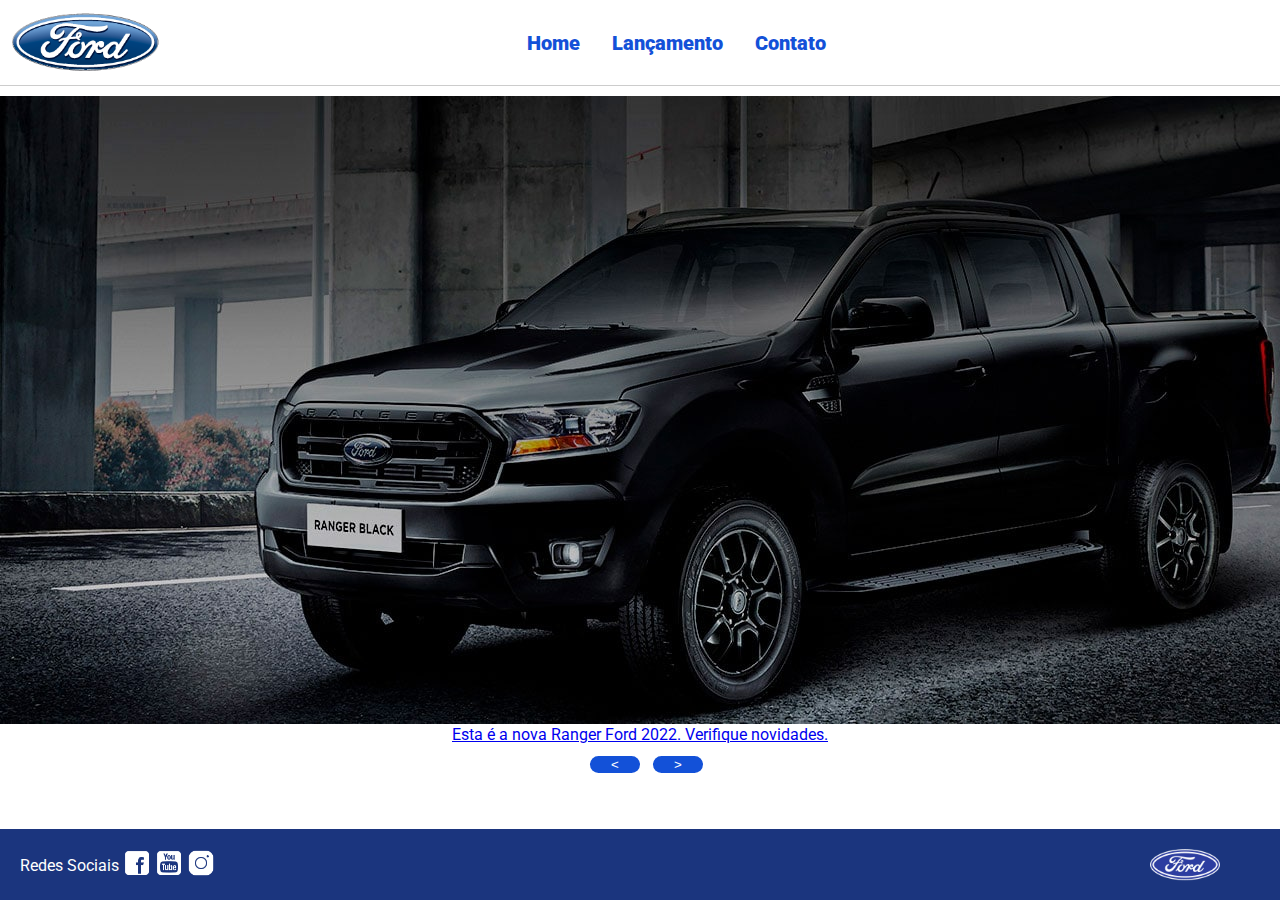
<file: index.html>
<!DOCTYPE html>
<html lang="pt-br">
<head>
    <meta charset="UTF-8">
    <meta http-equiv="X-UA-Compatible" content="IE=edge">
    <meta name="viewport" content="width=device-width, initial-scale=1.0">
    <title>Ford</title>    
    <link href="css/reset.css" rel="stylesheet">
    <link href="css/style.css" rel="stylesheet">
    
</head>
<body>
    <header>       
        <div>
            <img src="img/logo-ford-256.png" width="150" class="logo" />
        </div>
        <nav>
            <ul>
                <li>
                    <a href="index.html">Home</a>
                </li>
                <li>
                    <a href="lancamento.html">Lançamento</a>
                </li>
                <li>
                    <a href="contato.html">Contato</a>
                </li>
            </ul>
        </nav>

    </header>
    <main>
        <div id="carousel">
        </div>
        <div id="carousel-title">
        </div>
        <script src="js/carousel.js"></script>
        <script>
             //insert each image on carousel
            carouselArr.push(new Carousel("imagem_1.jpg","Esta é a nova Ranger Ford 2022. Verifique novidades.","lancamento.html"));
            carouselArr.push(new Carousel("imagem_2.jpg","Ford a nossa história","#"));
            carouselArr.push(new Carousel("imagem_3.jpg","Nova Ford Bronco Sport 2022","lancamento.html"));
            Carousel.Start(carouselArr);
        </script>
        
    </main>
    <footer>
        <nav id="social">
            <ul>
                <li><span class="redesociais">Redes Sociais</span></li>
                <li><a href="#" title="Facebook"><img src="img/facebook-50.png"></a></li>
                <li><a href="#" title="YouTube"><img src="img/youtube-squared-50.png"></a></li>
                <li><a href="#" title="Instagram"><img src="img/instagram-logo-50.png"></a></li>
            </ul>
        </nav>
        <div>
           <img src="img/ford-96.png" width="70"  />
        </div>
    </footer>    
</body>
</html>
</file>
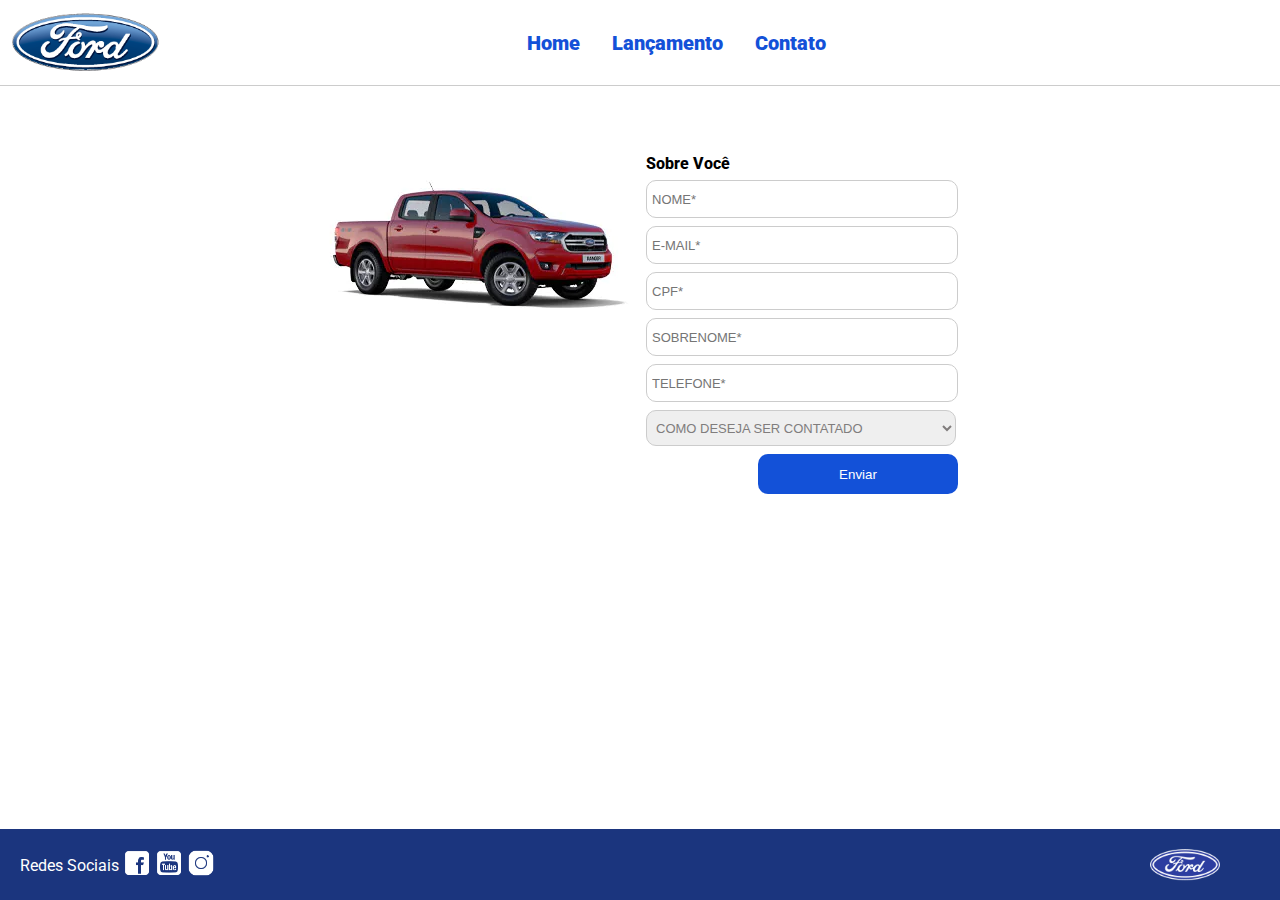
<file: contato.html>
<!DOCTYPE html>
<html lang="pt-br">
<head>
    <meta charset="UTF-8">
    <meta http-equiv="X-UA-Compatible" content="IE=edge">
    <meta name="viewport" content="width=device-width, initial-scale=1.0">
    <title>Ford</title>    
    <link href="css/reset.css" rel="stylesheet">
    <link href="css/style.css" rel="stylesheet">
    <link href="css/form.css" rel="stylesheet">
    <script src="js/form.js"></script>
</head>
<body>
    <header>       
        <div>
            <img src="img/logo-ford-256.png" width="150" class="logo" />
        </div>
        <nav>
            <ul>
                <li>
                    <a href="index.html">Home</a>
                </li>
                <li>
                    <a href="lancamento.html">Lançamento</a>
                </li>
                <li>
                    <a href="contato.html">Contato</a>
                </li>
            </ul>
        </nav>

    </header>
    <main>
        <div class="forms">
            <div>
                <img src="img/xls 2.2 diesel.jpg">
            </div>
            <div>
                <h2 class="titulo">Sobre Você</h2>
                <form onsubmit="return Post(event, this);">
                <input type="text" name="nome" placeholder="NOME*" class="fordform" required>
                <input type="text" name="email" placeholder="E-MAIL*" class="fordform" required>
                <input type="text" name="cpf" placeholder="CPF*" class="fordform" required>
                <input type="text" name="sobrenome" placeholder="SOBRENOME*" class="fordform" required>
                <input type="text" name="telefone" placeholder="TELEFONE*" class="fordform" required>
                <select name="contato" class="fordform" required>
                    <option selected>COMO DESEJA SER CONTATADO</option>
                    <option>TELEFONE</option>
                    <option>E-MAIL</option>
                </select>
            <button type="submit">Enviar</button>
            </form>
            </div>
        </div>
    </main>
    <footer>
        <nav id="social">
            <ul>
                <li><span class="redesociais">Redes Sociais</span></li>
                <li><a href="#" title="Facebook"><img src="img/facebook-50.png"></a></li>
                <li><a href="#" title="YouTube"><img src="img/youtube-squared-50.png"></a></li>
                <li><a href="#" title="Instagram"><img src="img/instagram-logo-50.png"></a></li>
            </ul>
        </nav>
        <div>
           <img src="img/ford-96.png" width="70"  />
        </div>
    </footer>    
</body>
</html>
</file>
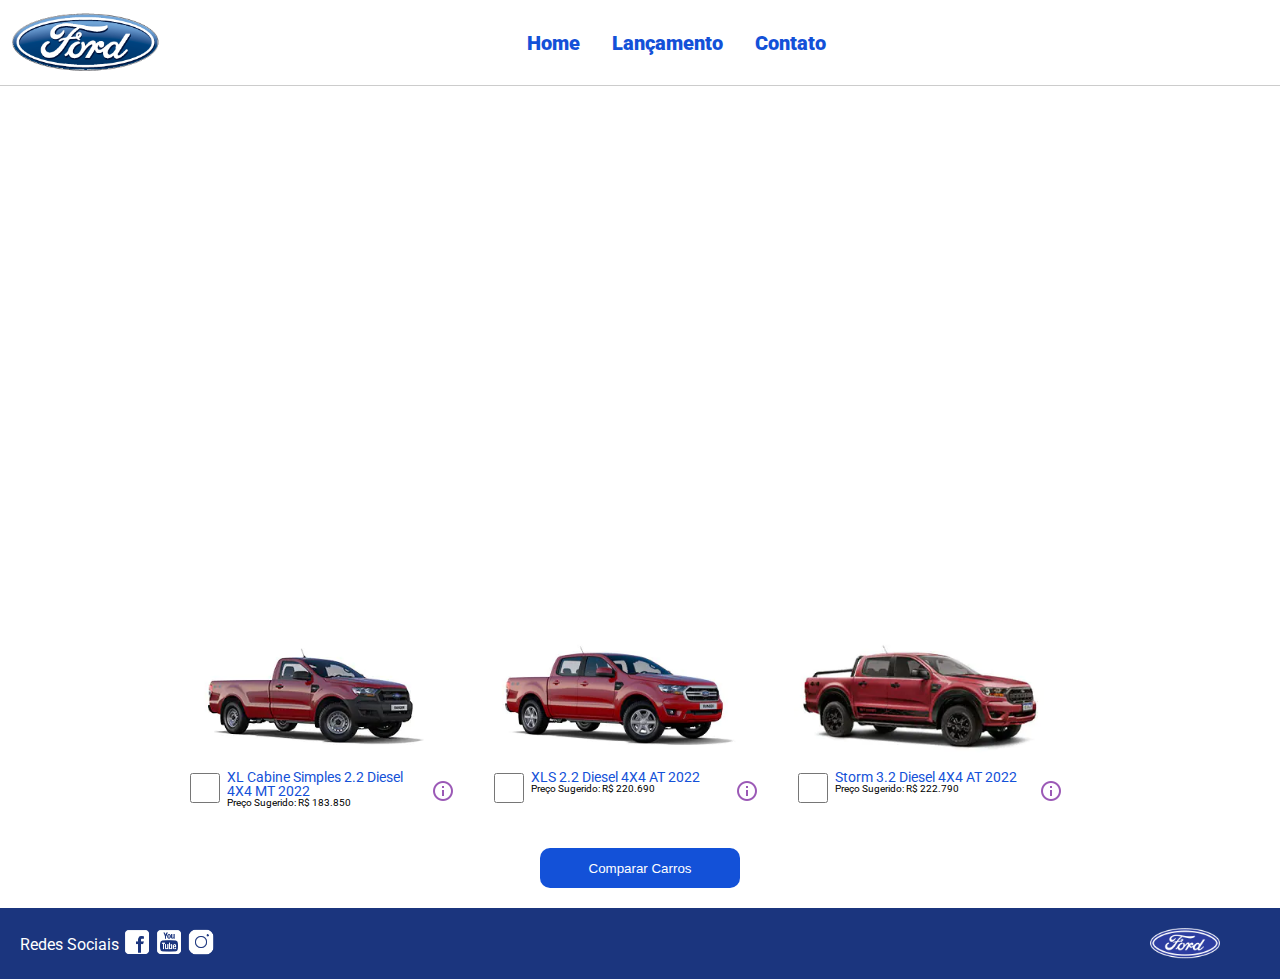
<file: lancamento.html>
<!DOCTYPE html>
<html lang="pt-br">
<head>
    <meta charset="UTF-8">
    <meta http-equiv="X-UA-Compatible" content="IE=edge">
    <meta name="viewport" content="width=device-width, initial-scale=1.0">
    <title>Ford</title>    
    <link href="css/reset.css" rel="stylesheet">
    <link href="css/style.css" rel="stylesheet">
    <link href="css/lancamento.css" rel="stylesheet">
    <script src="js/compare.js"></script>
</head>
<body>
    <header>       
        <div>
            <img src="img/logo-ford-256.png" width="150" class="logo" />
        </div>
        <nav>
            <ul>
                <li>
                    <a href="index.html">Home</a>
                </li>
                <li>
                    <a href="lancamento.html">Lançamento</a>
                </li>
                <li>
                    <a href="contato.html">Contato</a>
                </li>
            </ul>
        </nav>

    </header>
    <main>
        <div>
            <iframe style = "display: block; margin-bottom: 30px; margin-left: auto; margin-right: auto; width: 100%;
            height: 500px;" src="https://www.youtube-nocookie.com/embed/vQsryuNmsL0?controls=0&autoplay=1&modestbranding=0&loop=1&mute=1&rel=0&hd=1" title="YouTube video player" frameborder="0" allow="accelerometer; autoplay; clipboard-write; encrypted-media; gyroscope; picture-in-picture" allowfullscreen></iframe>
        </div>
        <div>
            <ul class="modelcars">
                <li> 
                    <img src="img/XL Cabine.jpg" class="photocar">
                    <div class="infocar">
                        <div>
                            <input type="checkbox" value="car1" class="checkbox" onchange="SetCarToCompare(this, new Car('XL Cabine Simples 2.2 Diesel 4X4 MT 2022', 183850, 511, 1821, 232, 1234, 2.2, 160, 1420, 'Aço Estampado 16', 'img/XL Cabine.jpg'));">
                        </div>
                        <div class="info">
                            <span class="textmodel">XL Cabine Simples 2.2 Diesel 4X4 MT 2022</span>
                            <span class="textprice">Preço Sugerido: R$ 183.850</span>
                        </div>
                        <div>
                            <img src="img/info.png">
                        </div>
                    </div>
                </li>
                <li>
                    <img src="img/xls 2.2 diesel.jpg" class="photocar">
                    <div class="infocar">
                        <div>
                            <input type="checkbox" value="car1" class="checkbox" onchange="SetCarToCompare(this, new Car('XLS 2.2 Diesel 4X4 AT 2022', 220690, 511, 1821, 232, 1076, 2.2, 160, 1180, 'Aço Estampado 16', 'img/xls 2.2 diesel.jpg'));">
                        </div>
                        <div class="info">
                            <span class="textmodel">XLS 2.2 Diesel 4X4 AT 2022</span>
                            <span class="textprice">Preço Sugerido: R$ 220.690</span>
                        </div>
                        <div>
                            <img src="img/info.png">
                        </div>
                    </div>
                </li>
                <li>
                    <img src="img/storm.jpg" class="photocar">
                    <div class="infocar">
                        <div>
                            <input type="checkbox" value="car1" class="checkbox" onchange="SetCarToCompare(this, new Car('Storm 3.2 Diesel 4X4 AT 2022', 222790, 511, 1821, 232, 1040, 3.2, 200, 1180, 'Liga Leve 17', 'img/storm.jpg'));">
                        </div>
                        <div class="info">
                            <span class="textmodel">Storm 3.2 Diesel 4X4 AT 2022</span>
                            <span class="textprice">Preço Sugerido: R$ 222.790</span>
                        </div>
                        <div>
                            <img src="img/info.png">
                        </div>
                    </div>
                </li>
            </ul>
        </div>
        <div style="text-align: center;padding-bottom: 20px;">
            <button type="button" style="height: 40px; width: 200px;" onclick="ShowCompare()">Comparar Carros</button>
        </div> 
    </main>
    <footer>
        <nav id="social">
            <ul>
                <li><span class="redesociais">Redes Sociais</span></li>
                <li><a href="#" title="Facebook"><img src="img/facebook-50.png"></a></li>
                <li><a href="#" title="YouTube"><img src="img/youtube-squared-50.png"></a></li>
                <li><a href="#" title="Instagram"><img src="img/instagram-logo-50.png"></a></li>
            </ul>
        </nav>
        <div>
           <img src="img/ford-96.png" width="70"  />
        </div>
    </footer> 
    <div id="compare">
        <table>
            <tbody>
            <tr >
            <td>&nbsp;</td>
            <td id="compare_image_0"></td>
            <td id="compare_image_1"></td>
            </tr>
            <tr >
            <td>Modelo</td>
            <td id="compare_modelo_0"></td>
            <td id="compare_modelo_1"></td>
            </tr>
            <tr >
            <td>Altura da ca&ccedil;amba (mm)</td>
            <td id="compare_alturacacamba_0"></td>
            <td id="compare_alturacacamba_1"></td>
            </tr>
            <tr >
            <td >Altura do ve&iacute;culo (mm)</td>
            <td id="compare_alturaveiculo_0"></td>
            <td id="compare_alturaveiculo_1"></td>
            </tr>
            <tr>
            <td>Altura livre do solo (mm)</td>
            <td id="compare_alturasolo_0"></td>
            <td id="compare_alturasolo_1"></td>
            </tr>
            <tr >
            <td >Capacidade de carga (Kg)</td>
            <td id="compare_capacidadecarga_0"></td>
            <td id="compare_capacidadecarga_1"></td>
            </tr>
            <tr >
            <td >Motor</td>
            <td id="compare_motor_0"></td>
            <td id="compare_motor_1"></td>
            </tr>
            <tr >
            <td >Pot&ecirc;ncia (cv)</td>
            <td id="compare_potencia_0"></td>
            <td id="compare_potencia_1"></td>
            </tr>
            <tr >
            <td >Volume de ca&ccedil;amba (L)</td>
            <td id="compare_volumecacamba_0"></td>
            <td id="compare_volumecacamba_1"></td>
            </tr>
            <tr >
            <td >Roda</td>
            <td id="compare_roda_0"></td>
            <td id="compare_roda_1"></td>
            </tr>
            <tr >
            <td >Pre&ccedil;o</td>
            <td id="compare_preco_0"></td>
            <td id="compare_preco_1"></td>
            </tr>
            </tbody>
            
        </table>
        <div style="text-align: center;padding-bottom: 20px;">
            <button type="button" style="height: 40px; width: 200px;" onclick="HideCompare()">Fechar</button>
        </div> 
    </div>   
</body>
</html>
</file>
<file: css/style.css>
@import url('https://fonts.googleapis.com/css2?family=Roboto:wght@300&display=swap');

body {
    background: #FFFFFF;
    height: 100%;
    font-family: 'Roboto', sans-serif;
}

html {
    height: 100%;
}

div#carousel {
    height: 46vh;
    width: 100%;
     max-height: 628px;
    -webkit-transition: all .3s ease-in-out;
    -moz-transition: all .3s ease-in-out;
    transition: all .3s ease-in-out;
    text-align: center;
}

div#carousel-title a {
    text-decoration: none;
}

div#carousel-title  {
    display: block;
    text-align: center;
    margin-top: 10px;
    margin-bottom: 10px;
    font-weight: bold;
}
div#carousel button{
    margin-top: 1%;
    width: 50px;
    margin-left: 1%;
}
header ul {
    text-align: center;
    margin-left: auto;
    margin-right: auto;
    display: block;
}

ul {
	display: inline-block;
}

header {
    background: #FFFFFF;
    border-bottom: 1px solid #ccc;
    margin-bottom: 10px;
    padding: 10px;
}

header div {
    display: inline;
    vertical-align: middle;
}

header nav {
    display: inline-block;
    vertical-align: middle;
    width: 80vw;
}

header nav a {
    color: #1351d8;
    font-size: 20px;
    text-decoration: none;
    font-weight: 900;
    margin-left: 14px;
    margin-right: 14px;
}

header nav a:hover {
    color: #1b357e;
    text-decoration: none;
    font-weight: 900;
}

nav li {
    display: inline;
    list-style: none;
}

main {
    min-height: calc(100% - 167px);
}

nav#social {
    display: inline;
    width: 80%;
}

nav#social ul img {
    width: 28px;
}

span.redesociais {
    color: #ffffff;
    vertical-align: super;
}

footer {
    background: #1B357E;
    padding: 20px;
}

footer div {
    display: inline;
    float: right;
    margin-right: 40px;
}

button:hover {
    background: #1b357e;
}
button {
    background: #1351d8;
    color: #fff;
    border: 0px;
    border-radius: 10px;
}
</file>
<file: css/form.css>
.fordform {
    display: block;
    width: 300px;
    border: 1px solid #cccccc;
    border-radius: 10px;
    height: 26px;
    margin: 8px;
    font-size: 13px;
    padding: 5px;
}

select.fordform {
    width: 310px;
    height: 36px;
    color: #807d7d;
}

input:focus-visible {
    outline: none;
}

select:focus-visible {
    outline: none;
}

main div {
    display: inline-block;
    vertical-align: top;
    text-align: left;
    padding-top: 30px;
    padding-bottom: 30px;
}

.forms {
    display: block;
    text-align: center;
}

h2 {
    text-align: left;
    font-weight: 800;
}


button {
    width: 200px;
    height: 40px;
    margin-right: 8px;
    float: right;
}

.titulo {
    margin-left: 8px;
}
</file>
<file: css/lancamento.css>
ul.modelcars {
    display: block;
    text-align: center;
    margin-bottom: 40px;
}

ul.modelcars li {
    display: inline-block;
    text-align: left;
    width: 300px;
    vertical-align: top;
}

img.photocar {
    display: block;
    width: 250px;
}

.checkbox {
    width: 30px;
    height: 30px;
    border: 1px solid #1b357e;
}

.infocar div {
    display: inline-block;
}

.info {
    width: 200px;
    vertical-align: top;
}

.textmodel {
    display: block;
    text-align: left;
    font-size: 14px;
    color: #1351d8;
    
}
.textprice {
    display: block;
    text-align: left;
    font-size: 10px;
}

table {
    border-collapse: collapse;
    width: 80%;
    margin-left: auto;
    margin-right: auto;
    margin-top: 2vh;
    margin-bottom: 10px;
  }
  
  th, td {
    text-align: left;
    padding: 8px;
  }

  td:nth-child(1) {  
    font-weight: 700;
    width: 40%;
  }

  tr:nth-child(even) {background-color: #f2f2f2;}

div#compare {
    position: absolute;
    display: none;
    width: 50vw;
    max-width: 800px;
    min-width: 400px;
    height: 80vh;
    max-height: 700px;
    min-height: 350px;
    background: #fff;
    top: calc(100vh - 80%);
    left: 25vw;
    border-radius: 10px;
    padding: 10px;
    -webkit-box-shadow: 1px 1px 6px 0px rgb(0 0 0 / 34%);
    box-shadow: 1px 1px 6px 0px rgb(0 0 0 / 34%);
}
</file>
